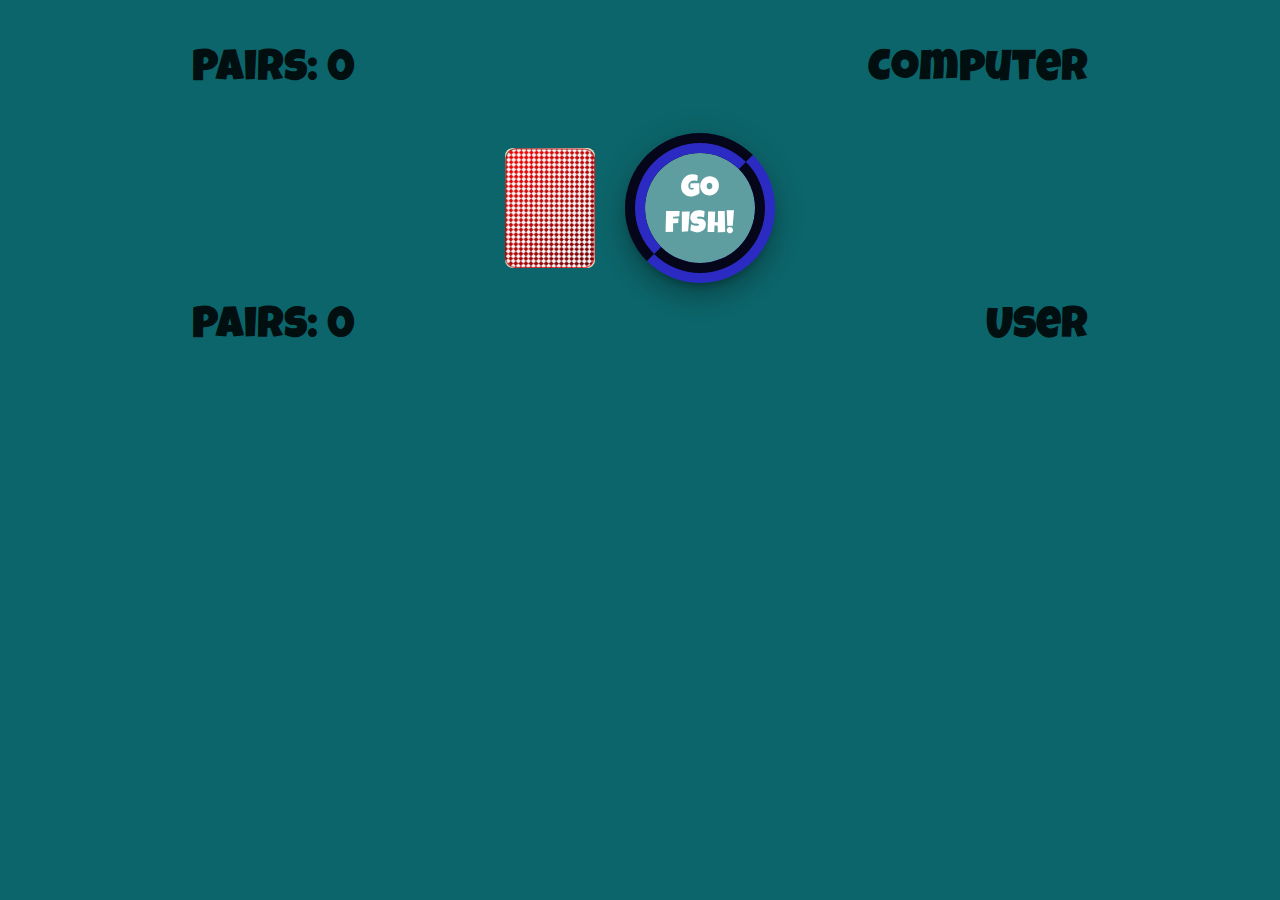
<file: index.html>
<!DOCTYPE html>
<html>
  <head>
    <meta charset="utf-8">
    <meta name="viewport" content="width=device-width, initial-scale=1.0">

    <title>Go Fish!</title>

    <script defer src="https://code.jquery.com/jquery-2.2.4.min.js" integrity="sha256-BbhdlvQf/xTY9gja0Dq3HiwQF8LaCRTXxZKRutelT44=" crossorigin="anonymous"></script>
    <script defer src="js/materialize.js"></script>
    <script defer src="js/index.js"></script>

    <link rel="stylesheet" href="css/reset.css">
    <link rel="stylesheet" href="https://fonts.googleapis.com/css?family=Luckiest+Guy">
    <link rel="stylesheet" href="https://fonts.googleapis.com/icon?family=Material+Icons">
    <link rel="stylesheet" href="css/materialize.css">
    <link rel="stylesheet" href="css/index.css">
  </head>
  <body>
    <main>
      <div id="computer">
        <!--Computer's game terminal-->
        <span id="computerCards">
          <!-- Computer's hand created with JavaScript-->
        </span>

        <div class="container">
          <!--Computer Scoreboard-->
          <div class="row">
            <div class="col s12 m6">
              <h3 class="score left-align" id="computerScore">Pairs: 0</h3>
            </div>
            <div class="col s12 m6">
              <h3 class="player right-align" id="computerTurn">Computer</h3>
            </div>
          </div>
        </div>
      </div>

      <div>
        <div id="game">
          <!--Deck and Go Fish! button-->
          <img alt="Deck of Cards" class="responsive-img" id="deck" src="images/card_back.jpg">
          <a class="waves-effect btn z-depth-5" id="goFish">
            GO FISH!
          </a>
        </div>
      </div>

      <div id="user">
        <!--User's game terminal-->
        <div class="container">
          <!--User Scoreboard-->
          <div class="row">
            <div class="col s12 m6">
              <h3 class="score left-align" id="userScore">Pairs: 0</h3>
            </div>
            <div class="col s12 m6">
              <h3 class="player right-align" id="userTurn">User</h3>
            </div>
          </div>
        </div>

        <span id="userCards">
          <!-- User's hand created with JavaScript-->
        </span>
      </div>
    </main>
  </body>
</html>
</file>
<file: css/index.css>
#computerCards {
  align-items: center;
  display: flex;
  flex-wrap: wrap;
  justify-content: center;
  height: auto;
}

#userCards {
  align-items: center;
  display: flex;
  flex-wrap: wrap;
  justify-content: center;
  height: auto;
}

#user {
  margin-bottom: 0px;
  margin-top: 0px;
}

#computer {
  margin-top: 25px;
}

#game {
  display: flex;
  justify-content: space-around;
  align-items: center;
  margin: 0 auto;
  max-width: 300px;
}

#goFish {
  background-color: cadetblue;
  border: 20px groove midnightblue;
  border-radius: 50%;
  border-style: groove;
  font-family: 'Luckiest Guy', cursive;
  font-size: 30px;
  /*gradient*/
  height: 150px;
  width: 150px;
  display: flex;
  justify-content: center;
  align-items: center;
}

#deck {
  border-radius: 8px;
  height: 120px;
  width: 90px;
}

.imgCardBack {
  border-radius: 8px;
  height: 300px;
  width: 80px;
}

.score {
  font-family: 'Luckiest Guy', cursive;
}

.player {
  font-family: 'Luckiest Guy', cursive;
}

.playerCard {
  height: 200px;
  width: 80px;
}

.flash {
  font-family: 'Luckiest Guy', cursive;
  -webkit-animation: neon3;
  -webkit-animation-iteration-count: 1;
  -webkit-animation-duration: 1s;
  -moz-animation: neon3;
  -moz-animation-iteration-count: 1;
  -moz-animation-duration: 1s;
  animation: neon3;
  animation-iteration-count: 1;
  animation-duration: 1s;
}

body {
  background-color: #0C656A;
}

main {
  max-height: 100vh;
  display: flex;
  flex-flow: column;
}

* {
  box-sizing: border-box;
}

@-webkit-keyframes neon3 {
  from {
    text-shadow: 0 0 10px #fff, 0 0 20px #fff, 0 0 30px #fff, 0 0 40px black, 0 0 70px #FFDD1B, 0 0 80px #FFDD1B, 0 0 100px black, 0 0 150px black;
  }
}

@-moz-keyframes neon3 {
  from {
    text-shadow: 0 0 10px #fff, 0 0 20px #fff, 0 0 30px #fff, 0 0 40px black, 0 0 70px #FFDD1B, 0 0 80px black, 0 0 100px black, 0 0 150px black;
  }
}

@keyframes neon3 {
  from {
    text-shadow: 0 0 10px #fff, 0 0 20px #fff, 0 0 30px #fff, 0 0 40px black, 0 0 70px #FFDD1B, 0 0 80px black, 0 0 100px black, 0 0 150px black;
  }
}
</file>
